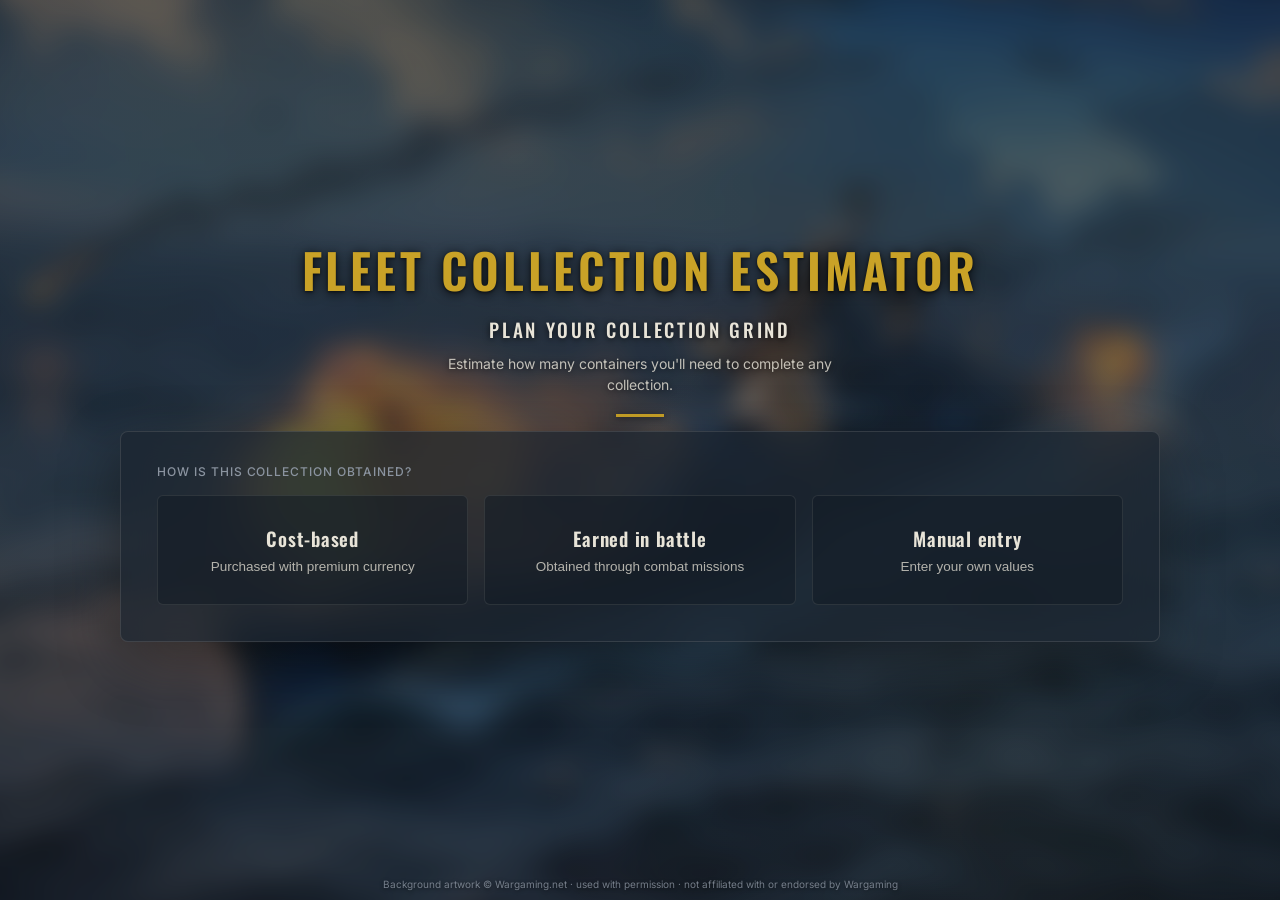
<file: index.html>
<!DOCTYPE html>
<html lang="en">
<head>
    <meta charset="UTF-8">
    <title>Fleet Collection Estimator</title>
    <link rel="stylesheet" href="style.css">
</head>
<body class="landing">
<div class="page-wrap">


    <div class="landing-hero">
        <h1 class="landing-title">Fleet Collection Estimator</h1>
        <p class="landing-tagline">Plan Your Collection Grind</p>
        <p class="landing-hero-sub">Estimate how many containers you'll need to complete any collection.</p>
    </div>

    <div class="sheet landing-sheet">
        <div class="sheet-body">
            <p class="screen-label">How is this collection obtained?</p>

            <div class="menu-options">
                <button class="menu-option" id="costBasedBtn">
                    <span class="menu-option-title">Cost-based</span>
                    <span class="menu-option-sub">Purchased with premium currency</span>
                </button>

                <button class="menu-option" id="earnedInBattleBtn">
                    <span class="menu-option-title">Earned in battle</span>
                    <span class="menu-option-sub">Obtained through combat missions</span>
                </button>

                <button class="menu-option" id="manualEntryBtn">
                    <span class="menu-option-title">Manual entry</span>
                    <span class="menu-option-sub">Enter your own values</span>
                </button>
            </div>
        </div>
    </div>

    <p class="attribution">Background artwork &copy; Wargaming.net &middot; used with permission &middot; not affiliated with or endorsed by Wargaming</p>
</div>

<script>
    document.getElementById("costBasedBtn").addEventListener("click", () => {
        sessionStorage.setItem("category", "costBased");
        location.href = "presets.html";
    });

    document.getElementById("earnedInBattleBtn").addEventListener("click", () => {
        sessionStorage.setItem("category", "earnedInBattle");
        location.href = "presets.html";
    });

    document.getElementById("manualEntryBtn").addEventListener("click", () => {
        sessionStorage.removeItem("category");
        sessionStorage.removeItem("presetToApply");
        sessionStorage.removeItem("presetCurrency");
        location.href = "calculator.html";
    });
</script>
</body>
</html>
</file>
<file: style.css>
@import url('https://fonts.googleapis.com/css2?family=Oswald:wght@500;600;700&family=Inter:wght@400;500;600&display=swap');

:root {
    --bg: #0F1720;
    --panel: #1B2530;
    --panel-border: #34424F;
    --brass: #C9A227;
    --brass-dim: #8A711D;
    --paper: #E8E4D8;
    --teal: #4A6B6F;
    --muted: #8B94A0;
}

* {
    box-sizing: border-box;
}

body {
    background: var(--bg);
    color: var(--paper);
    font-family: 'Inter', sans-serif;
    min-height: 100vh;
    margin: 0;
    padding: 48px 24px;
    display: flex;
    justify-content: center;
    position: relative;
    overflow-x: hidden;
}

body::before {
    content: "";
    position: fixed;
    top: -5%;
    left: -5%;
    width: 110%;
    height: 110%;
    /* background.jpg = official WoWS wallpaper, (c) Wargaming.net,
       used with permission (keep that permission on file).
       Tuned for this image; if swapped, re-check text contrast. */
    background-image: url('background.jpg');
    background-size: cover;
    background-position: center;
    filter: blur(14px) brightness(0.85) saturate(1.15);
    z-index: -2;
}

body::after {
    content: "";
    position: fixed;
    top: 0;
    left: 0;
    width: 100%;
    height: 100%;
    background:
            radial-gradient(circle at 20% 20%, rgba(74,107,111,0.10), transparent 40%),
            radial-gradient(circle at 80% 80%, rgba(201,162,39,0.06), transparent 40%),
            rgba(15,23,32,0.45);
    z-index: -1;
}

.layout {
    display: flex;
    align-items: flex-start;
    justify-content: center;
    gap: 0;
    transition: gap 0.5s ease;
}

.layout.expanded {
    gap: 32px;
}

.sheet {
    width: 560px;
    flex-shrink: 0;
}

.sheet, .breakdown {
    background: rgba(27, 37, 48, 0.72);
    -webkit-backdrop-filter: blur(16px);
    backdrop-filter: blur(16px);
    border: 1px solid rgba(232, 228, 216, 0.12);
    border-radius: 8px;
    box-shadow: 0 20px 60px rgba(0,0,0,0.4);
    overflow: hidden;
}

.breakdown {
    width: 0;
    opacity: 0;
    flex-shrink: 0;
    transition: width 0.5s ease, opacity 0.35s ease 0.1s;
}

.breakdown.visible {
    width: 480px;
    opacity: 1;
}

.breakdown .sheet-body {
    width: 480px;
}

#breakdownText {
    margin-top: 20px;
}

.breakdown-row {
    display: flex;
    justify-content: space-between;
    padding: 6px 0;
    font-size: 13px;
    color: var(--muted);
    border-bottom: 1px solid rgba(255,255,255,0.05);
}

.breakdown-row span:last-child {
    color: var(--paper);
    font-weight: 500;
}

.landing-hero {
    text-align: center;
    padding: 0 32px 36px;
    position: relative;
}

.landing-hero::after {
    content: "";
    position: absolute;
    bottom: 14px;
    left: 50%;
    transform: translateX(-50%);
    width: 48px;
    height: 3px;
    background: var(--brass);
    box-shadow: 0 1px 6px rgba(0,0,0,0.5);
}

.landing-title {
    font-size: 48px;
    color: var(--brass);
    text-transform: uppercase;
    letter-spacing: 0.08em;
    margin-bottom: 10px;
    text-shadow: 0 2px 12px rgba(0,0,0,0.8), 0 1px 3px rgba(0,0,0,0.6);
}

.landing-tagline {
    font-family: 'Oswald', sans-serif;
    font-size: 19px;
    font-weight: 500;
    letter-spacing: 0.14em;
    text-transform: uppercase;
    color: var(--paper);
    margin: 0 0 10px;
    text-shadow: 0 1px 6px rgba(0,0,0,0.75);
}

.landing-hero-sub {
    font-size: 14px;
    color: var(--paper);
    opacity: 0.8;
    max-width: 440px;
    margin: 0 auto;
    line-height: 1.5;
    text-shadow: 0 1px 6px rgba(0,0,0,0.8);
}

.sheet-header {
    background: linear-gradient(180deg, #212D3A, #1B2530);
    border-bottom: 2px solid var(--brass-dim);
    padding: 28px 32px 20px;
    position: relative;
}

.sheet-header::after {
    content: "";
    position: absolute;
    bottom: -1px;
    left: 32px;
    width: 48px;
    height: 3px;
    background: var(--brass);
}

.eyebrow {
    font-size: 11px;
    letter-spacing: 0.18em;
    text-transform: uppercase;
    color: var(--brass);
    margin: 0 0 6px;
    font-weight: 600;
}

h1 {
    font-family: 'Oswald', sans-serif;
    font-weight: 600;
    font-size: 28px;
    letter-spacing: 0.02em;
    margin: 0;
    color: var(--paper);
}

.sheet-body {
    padding: 28px 32px 32px;
}

.field {
    margin-bottom: 18px;
}

.field label {
    display: block;
    font-size: 12px;
    text-transform: uppercase;
    letter-spacing: 0.08em;
    color: var(--muted);
    margin-bottom: 6px;
    font-weight: 500;
}

.navbar {
    width: 100%;
    max-width: 1072px;
    margin: 0 auto 32px;
    display: flex;
    gap: 4px;
    background: var(--panel);
    border: 1px solid var(--panel-border);
    border-radius: 3px;
    padding: 6px;
}

.navbar a {
    flex: 1;
    text-align: center;
    padding: 10px 16px;
    color: var(--muted);
    text-decoration: none;
    font-family: 'Oswald', sans-serif;
    font-size: 13px;
    font-weight: 600;
    letter-spacing: 0.06em;
    text-transform: uppercase;
    border-radius: 2px;
    transition: background 0.15s ease, color 0.15s ease;
}

.navbar a:hover {
    color: var(--paper);
    background: #131C25;
}

.navbar a.active {
    color: #1B2530;
    background: var(--brass);
}

.page-wrap {
    display: flex;
    flex-direction: column;
    align-items: center;
    width: 100%;
}

.screen-label {
    font-size: 12px;
    text-transform: uppercase;
    letter-spacing: 0.08em;
    color: var(--muted);
    margin: 0 0 16px;
    font-weight: 500;
}

.menu-option {
    display: flex;
    flex-direction: column;
    align-items: flex-start;
    width: 100%;
    background: rgba(19, 28, 37, 0.55);
    border: 1px solid rgba(232, 228, 216, 0.10);
    border-radius: 6px;
    padding: 14px 16px;
    margin-bottom: 10px;
    cursor: pointer;
    text-align: left;
    transition: border-color 0.15s ease, background 0.15s ease;
}

.menu-option:hover {
    border-color: var(--brass);
    background: rgba(22, 32, 43, 0.75);
}

.menu-option-title {
    font-family: 'Oswald', sans-serif;
    font-size: 15px;
    font-weight: 600;
    color: var(--paper);
    letter-spacing: 0.02em;
}

.menu-option-sub {
    font-size: 12px;
    color: var(--muted);
    margin-top: 3px;
}

.back-link {
    background: none;
    border: none;
    color: var(--brass);
    font-size: 13px;
    font-weight: 500;
    cursor: pointer;
    padding: 0;
    margin-bottom: 18px;
    display: block;
}

.back-link:hover {
    color: #DDB531;
}

.field input,
.field select {
    width: 100%;
    background: #131C25;
    border: 1px solid var(--panel-border);
    border-radius: 3px;
    padding: 10px 12px;
    color: var(--paper);
    font-family: 'Inter', sans-serif;
    font-size: 15px;
    transition: border-color 0.15s ease;
}

.field input:focus,
.field select:focus {
    outline: none;
    border-color: var(--brass);
}

.calc-btn {
    width: 100%;
    margin-top: 8px;
    padding: 14px;
    background: linear-gradient(180deg, #DDB531, var(--brass) 40%, var(--brass-dim));
    color: #1B2530;
    border: none;
    border-radius: 3px;
    font-family: 'Oswald', sans-serif;
    font-size: 15px;
    font-weight: 600;
    letter-spacing: 0.08em;
    text-transform: uppercase;
    cursor: pointer;
    position: relative;
    box-shadow:
            inset 0 1px 0 rgba(255,255,255,0.35),
            inset 0 -2px 4px rgba(0,0,0,0.25),
            0 2px 6px rgba(0,0,0,0.3);
    transition: transform 0.1s ease, box-shadow 0.1s ease;
}

.calc-btn::before,
.calc-btn::after {
    content: "";
    position: absolute;
    top: 50%;
    width: 4px;
    height: 4px;
    border-radius: 50%;
    background: rgba(27,37,48,0.4);
    transform: translateY(-50%);
}

.calc-btn::before { left: 14px; }
.calc-btn::after { right: 14px; }

.calc-btn:hover {
    background: linear-gradient(180deg, #E8C24A, #DDB531 40%, var(--brass-dim));
}

.calc-btn:active {
    transform: scale(0.98);
    box-shadow:
            inset 0 2px 4px rgba(0,0,0,0.35),
            0 1px 2px rgba(0,0,0,0.2);
}

#results {
    margin-top: 24px;
}

#results:empty {
    margin-top: 0;
}

.stamp {
    border-top: 1px dashed var(--panel-border);
    padding-top: 20px;
    animation: stamp-in 0.25s ease-out;
}

@keyframes stamp-in {
    from { opacity: 0; transform: scale(1.03); }
    to { opacity: 1; transform: scale(1); }
}

.stamp h3 {
    font-family: 'Oswald', sans-serif;
    font-size: 13px;
    text-transform: uppercase;
    letter-spacing: 0.14em;
    color: var(--teal);
    margin: 0 0 14px;
}

.stat-row {
    display: flex;
    justify-content: space-between;
    align-items: baseline;
    padding: 8px 0;
    border-bottom: 1px solid rgba(255,255,255,0.05);
}

.stat-row:last-child {
    border-bottom: none;
}

.stat-label {
    font-size: 13px;
    color: var(--muted);
}

.stat-value {
    font-family: 'Oswald', sans-serif;
    font-size: 18px;
    font-weight: 600;
    color: var(--paper);
}

.stat-value.hero {
    color: var(--brass);
    font-size: 26px;
}

@media (prefers-reduced-motion: reduce) {
    .stamp { animation: none; }
}
.attribution {
    margin-top: 28px;
    font-size: 11px;
    color: var(--muted);
    text-align: center;
    text-shadow: 0 1px 4px rgba(0,0,0,0.7);
    opacity: 0.8;
}

/* Landing page layout: vertically centered, wide sheet, 3-across menu */
body.landing {
    align-items: center;
    padding: 32px 24px 56px;
}

.landing-sheet {
    width: min(1040px, calc(100vw - 48px));
}

.landing-sheet .sheet-body {
    padding: 32px 36px 36px;
}

.menu-options {
    display: grid;
    grid-template-columns: repeat(auto-fit, minmax(240px, 1fr));
    gap: 16px;
}

.landing-sheet .menu-option {
    align-items: center;
    text-align: center;
    padding: 28px 20px;
    margin-bottom: 0;
}

.landing-sheet .menu-option-title {
    font-size: 19px;
    letter-spacing: 0.04em;
}

.landing-sheet .menu-option-sub {
    font-size: 13.5px;
    color: var(--paper);
    opacity: 0.75;
    margin-top: 6px;
    line-height: 1.4;
}

body.landing .attribution {
    position: fixed;
    left: 0;
    right: 0;
    bottom: 10px;
    margin: 0;
    font-size: 10px;
}

.field-desc {
    font-size: 11px;
    color: var(--muted);
    margin: 5px 0 0;
    line-height: 1.4;
}

.collapse {
    margin-bottom: 18px;
    border: 1px solid var(--panel-border);
    border-radius: 4px;
    background: rgba(19, 28, 37, 0.35);
}

.collapse summary {
    list-style: none;
    cursor: pointer;
    padding: 12px 14px;
    font-family: 'Oswald', sans-serif;
    font-size: 12px;
    font-weight: 600;
    text-transform: uppercase;
    letter-spacing: 0.1em;
    color: var(--brass);
    display: flex;
    justify-content: space-between;
    align-items: center;
}

.collapse summary::-webkit-details-marker {
    display: none;
}

.collapse summary::after {
    content: "+";
    font-size: 16px;
    color: var(--muted);
    line-height: 1;
}

.collapse[open] summary::after {
    content: "\2212";
}

.collapse-body {
    padding: 2px 14px 14px;
    border-top: 1px solid rgba(255,255,255,0.06);
}

.collapse-body .field {
    margin-top: 14px;
    margin-bottom: 0;
}

#results .collapse {
    margin-top: 16px;
    margin-bottom: 0;
}
</file>
